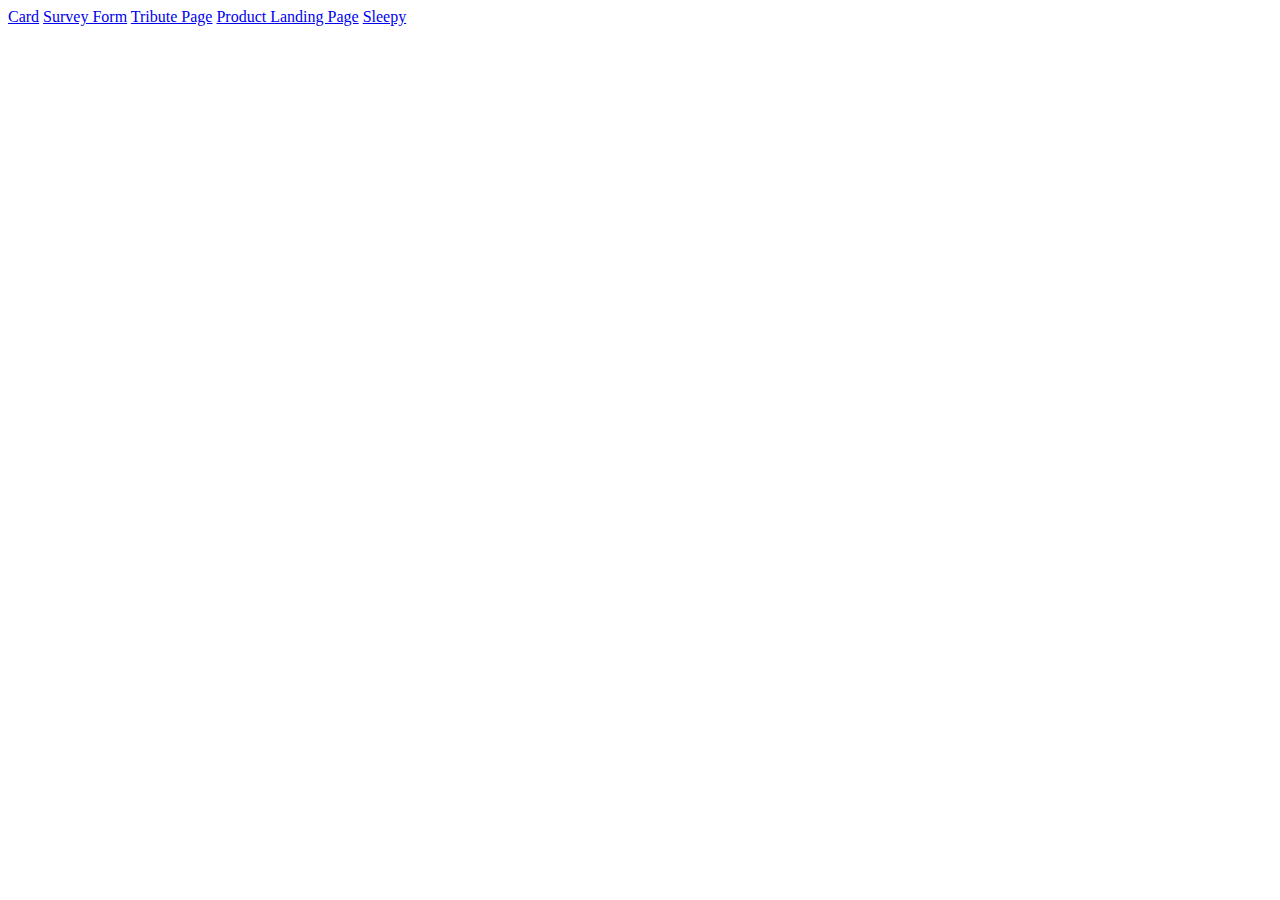
<file: index.html>
<!DOCTYPE html>
<html lang="en">

<head>
    <meta charset="UTF-8">
    <meta name="viewport" content="width=device-width, initial-scale=1.0">
    <meta http-equiv="X-UA-Compatible" content="ie=edge">
    <title>Document</title>
</head>

<body>
    <a href="./card_layout/card.html" target="_blank">Card</a>
    <a href="./survey_form/survey_form.html" target="_blank">Survey Form</a>
    <a href="./tribute_page/tribute_page.html" target="_blank">Tribute Page</a>
    <a href="./product_landing_page/product_landing_page.html" target="_blank">Product Landing Page</a>
    <a href="./sleepy/sleepy.html" target="_blank">Sleepy</a>
</body>

</html>
</file>
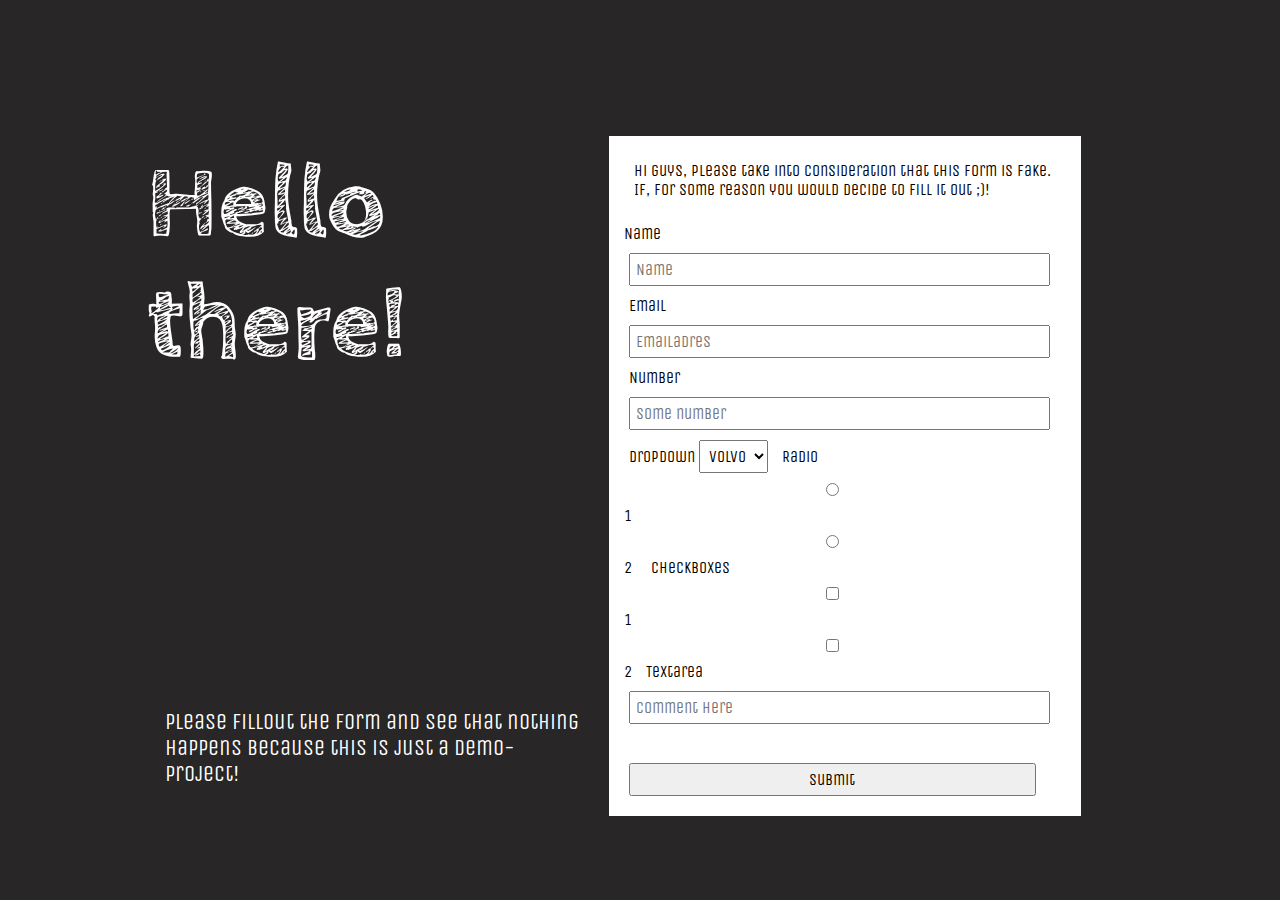
<file: survey_form.html>
<!DOCTYPE html>
<html lang="en">

<head>
    <meta charset="UTF-8">
    <meta name="viewport" content="width=device-width, initial-scale=1.0">
    <meta http-equiv="X-UA-Compatible" content="ie=edge">
    <title>FreeCodeCamp | Survey Form</title>
    <link rel="stylesheet" type="text/css" media="screen" href="css/survey_form.css" />
   <link href="https://fonts.googleapis.com/css?family=Cabin+Sketch|Open+Sans|Quicksand|Roboto|Unica+One" rel="stylesheet">
 

</head>

<!-- 
## User Story #1: I can see a title with id="title" in H1 sized text.
## User Story #2: I can see a short explanation with id="description" in P sized text.
## User Story #3: I can see a form with id="survey-form".
## User Story #4: Inside the form element, I am required to enter my name in a field with id="name".
## User Story #5: Inside the form element, I am required to enter an email in a field with id="email".
## User Story #6: If I enter an email that is not formatted correctly, I will see an HTML5 validation error.
## User Story #7: Inside the form, I can enter a number in a field with id="number".
## User Story #8: If I enter non-numbers in the number input, I will see an HTML5 validation error.
## User Story #9: If I enter numbers outside the range of the number input, which are defined by the min and max attributes, I will see an HTML5 validation error.
## User Story #10: For the name, email, and number input fields inside the form I can see corresponding labels that describe the purpose of each field with the following ids: id="name-label", id="email-label", and id="number-label".
## User Story #11: For the name, email, and number input fields, I can see placeholder text that gives me a description or instructions for each field.
## User Story #12: Inside the form element, I can select an option from a dropdown that has a corresponding id="dropdown".
## User Story #13: Inside the form element, I can select a field from one or more groups of radio buttons. Each group should be grouped using the name attribute.
## User Story #14: Inside the form element, I can select several fields from a series of checkboxes, each of which must have a value attribute.
## User Story #15: Inside the form element, I am presented with a textarea at the end for additional comments.
## User Story #16: Inside the form element, I am presented with a button with id="submit" to submit all my inputs. 
-->

<body>
    <main>
        <div id="mainLeft">
            <h1 id="title">Hello there!</h1>
            <p id="description">Please fillout the form and see that nothing happens because this is just a demo-project!</p>
        </div>

        <div id="mainRight">
            <p id="infoForm">Hi guys, please take into consideration that this form is fake. If, for some reason you would decide to fill it out ;)!</p>
            <form id="survey-form">
                <label id="name-label">Name
                    <input type="text" id="name" placeholder="Name" required>
                </label>
                <label id="email-label">Email
                    <input type="email" id="email" placeholder="Emailadres" required>
                </label>
                <label id="number-label">Number
                    <input type="number" id="number" placeholder="some number" min="1" max="10">
                </label>
                <label id="dropdown-label">Dropdown
                    <select name="dropdown">
                        <option value="volvo">Volvo</option>
                        <option value="saab">Saab</option>
                        <option value="fiat">Fiat</option>
                        <option value="audi">Audi</option>
                    </select>
                </label>
                <label id="radio">Radio
                    <input type="radio" value="1" id="radioOptions" name="groupedRadio">
                    <label for="1">1</label>
                    <input type="radio" value="2" id="radioOptions" name="groupedRadio">
                    <label for="2">2</label>
                </label>
                <label id="checkboxes">Checkboxes</label>
                <input type="checkbox" value="1" id="checkboxOptions" name="groupedCheckbox">
                <label for="1">1</label>
                <input type="checkbox" value="2" id="checkboxOptions" name="groupedCheckbox">
                <label for="2">2</label>

                <label id="textArea-label">Textarea
                    <input type="text" placeholder="comment here" id="textArea">
                </label>
                <input id="submit" type="button" placeholder="submit" value="submit">
            </form>
        </div>
    </main>
</body>

</html>
</file>
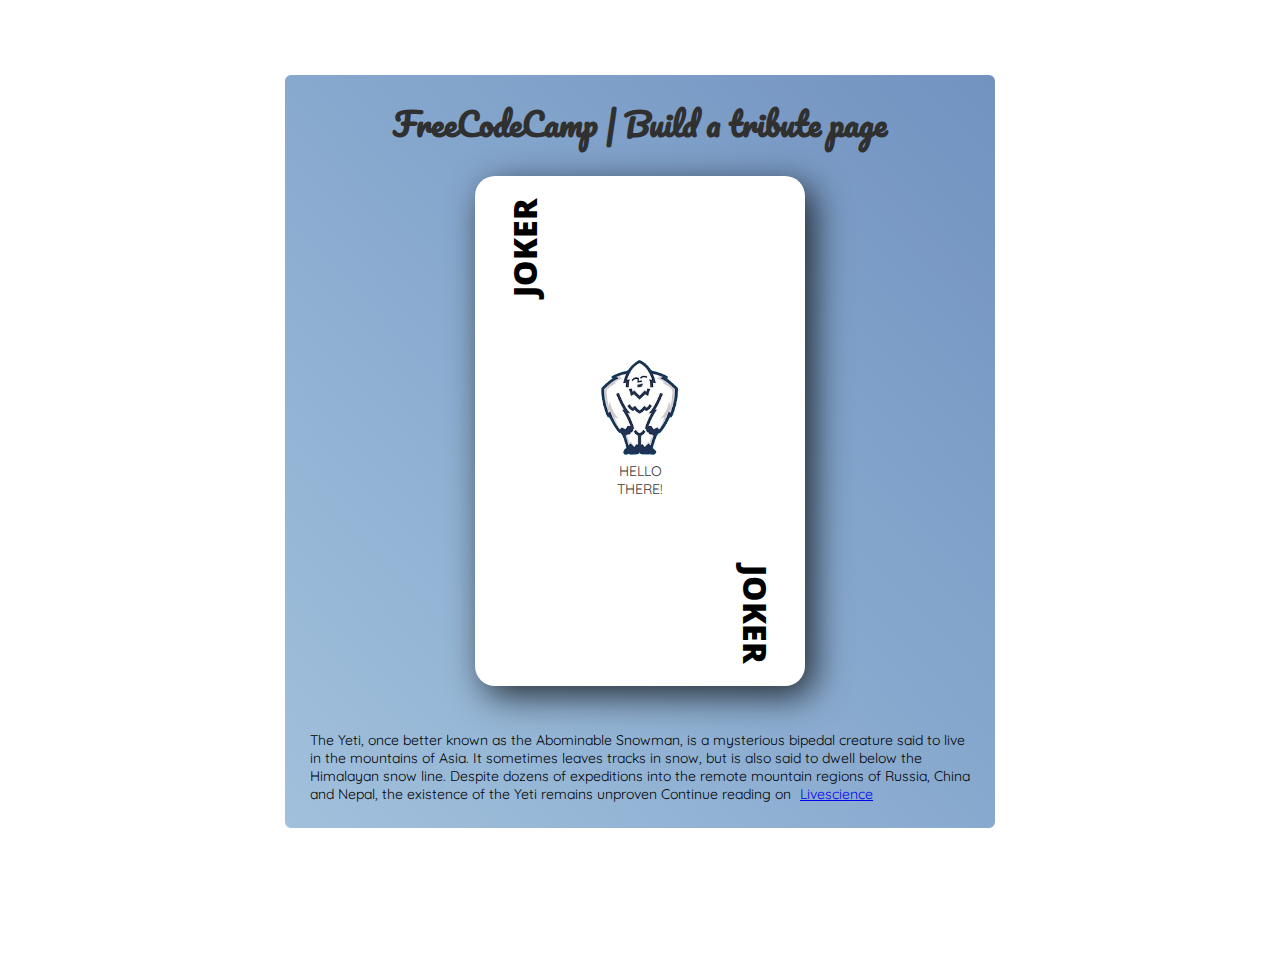
<file: tribute_page.html>
<!DOCTYPE html>
<html>

<head>
  <meta charset="utf-8" />
  <meta http-equiv="X-UA-Compatible" content="IE=edge">
  <title>FreeCodeCamp | Build a tribute page</title>
  <meta name="viewport" content="width=device-width, initial-scale=1">
  <link rel="stylesheet" type="text/css" media="screen" href="css/tribute.css" />
  <script src="https://cdn.freecodecamp.org/testable-projects-fcc/v1/bundle.js"></script>
  <link href="https://fonts.googleapis.com/css?family=Open+Sans|Open+Sans+Condensed:300|Pacifico|Quicksand|Roboto|Spicy+Rice"
    rel="stylesheet">
</head>


<body>
  <main id="main">
    <h1 id="title">FreeCodeCamp | Build a tribute page</h1>
    <div class="playingCard">
      <div id="bannerLeft">
        <div id="joker">JOKER</div>
      </div>
      <div id="yeti">
        <div id="img-div">
          <img id="image" src="media/yeti.png">
          <p id="img-caption">HELLO THERE!</p>
        </div>
      </div>
      <div id="bannerRight">
        <div id="joker">JOKER</div>
      </div>
    </div>

    </div>
    </div>
    <div class="bottomDiv">
      <p id="tribute-info">
        The Yeti, once better known as the Abominable Snowman, is a mysterious bipedal creature said to live in the
        mountains of Asia. It sometimes leaves tracks in snow, but is also said to dwell below the Himalayan snow line.
        Despite dozens of expeditions into the remote mountain regions of Russia, China and Nepal, the existence of the
        Yeti remains unproven

        Continue reading on <a id="tribute-link" href="https://www.livescience.com/25072-yeti-abominable-snowman.html"
          target="_blank">Livescience</a>
      </p>
    </div>

  </main>
</body>
</file>
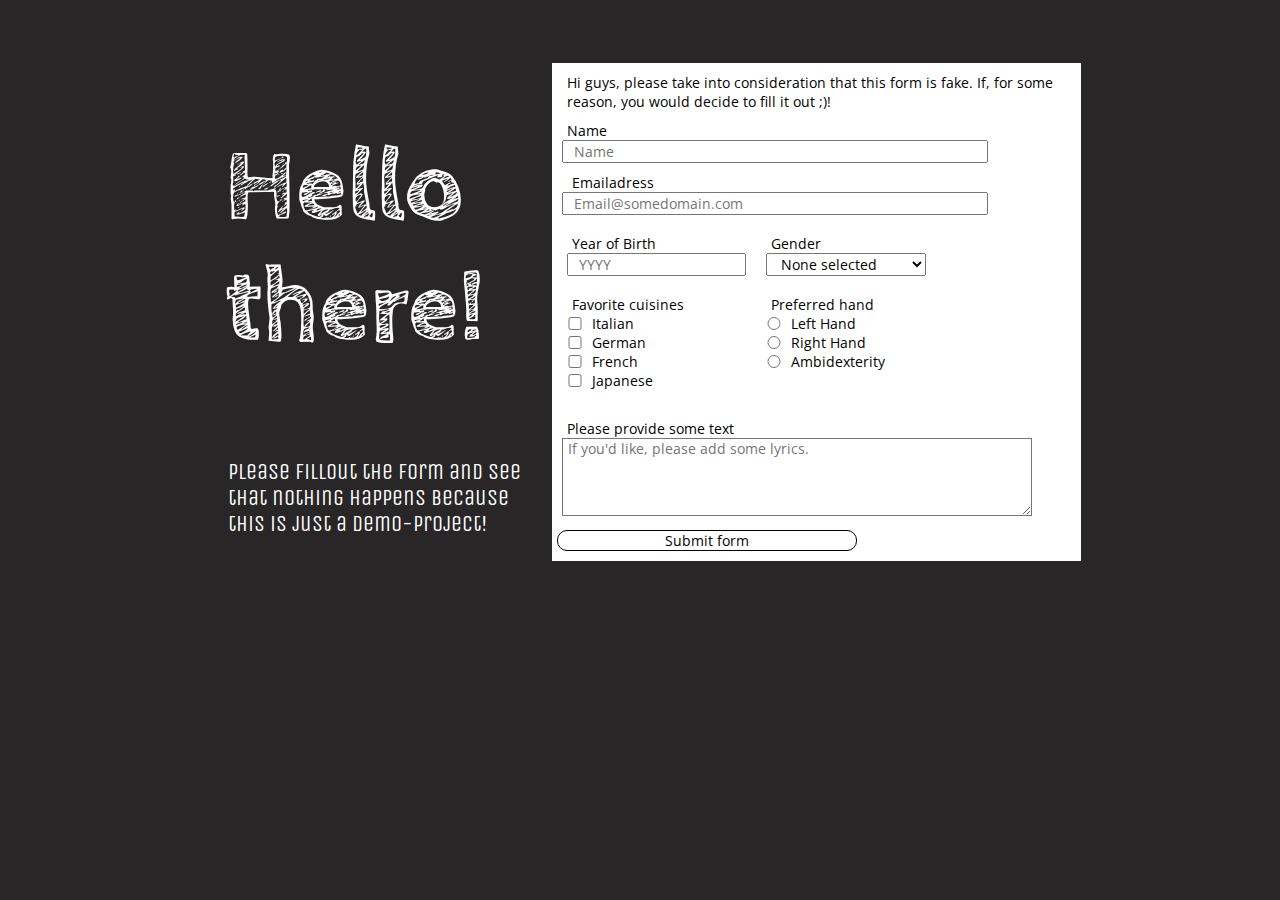
<file: survey_form/survey_form.html>
<!DOCTYPE html>
<html lang="en">

<head>
    <meta charset="UTF-8">
    <meta name="viewport" content="width=device-width, initial-scale=1.0">
    <meta http-equiv="X-UA-Compatible" content="ie=edge">
    <title>FreeCodeCamp | Survey Form</title>
    <link rel="stylesheet" type="text/css" media="screen" href="css/survey_form.css" />
    <link href="https://fonts.googleapis.com/css?family=Cabin+Sketch|Open+Sans|Quicksand|Roboto|Unica+One" rel="stylesheet">


</head>

<!-- 
## User Story #1: I can see a title with id="title" in H1 sized text.
## User Story #2: I can see a short explanation with id="description" in P sized text.
## User Story #3: I can see a form with id="survey-form".
## User Story #4: Inside the form element, I am required to enter my name in a field with id="name".
## User Story #5: Inside the form element, I am required to enter an email in a field with id="email".
## User Story #6: If I enter an email that is not formatted correctly, I will see an HTML5 validation error.
## User Story #7: Inside the form, I can enter a number in a field with id="number".
## User Story #8: If I enter non-numbers in the number input, I will see an HTML5 validation error.
## User Story #9: If I enter numbers outside the range of the number input, which are defined by the min and max attributes, I will see an HTML5 validation error.
## User Story #10: For the name, email, and number input fields inside the form I can see corresponding labels that describe the purpose of each field with the following ids: id="name-label", id="email-label", and id="number-label".
## User Story #11: For the name, email, and number input fields, I can see placeholder text that gives me a description or instructions for each field.
## User Story #12: Inside the form element, I can select an option from a dropdown that has a corresponding id="dropdown".
## User Story #13: Inside the form element, I can select a field from one or more groups of radio buttons. Each group should be grouped using the name attribute.
## User Story #14: Inside the form element, I can select several fields from a series of checkboxes, each of which must have a value attribute.
## User Story #15: Inside the form element, I am presented with a textarea at the end for additional comments.
## User Story #16: Inside the form element, I am presented with a button with id="submit" to submit all my inputs. 
-->

<body>
    <main>
        <div id="mainLeft">
            <div id="overlay-effect"></div>
            <h1 id="title">Hello there!</h1>
            <p id="description">Please fillout the form and see that nothing happens because this is just a
                demo-project!</p>
        </div>
        <div id="mainRight">
            <p id="infoForm">Hi guys, please take into consideration that this form is fake. If, for some reason, you
                would decide to fill it out ;)!</p>
            <form id="survey-form">
                <div id="nameEmail">
                    <label id="name-label">Name
                        <input type="text" id="name" placeholder="Name" required>
                    </label>
                    <label id="email-label">Emailadress
                        <input type="email" id="email" placeholder="Email@somedomain.com" required>
                    </label>
                </div>
                <div id="formCluster">
                    <div id="gender">
                        <label id="dropdown-label">Gender
                            <select name="gender" id="dropdown">
                                <option value="volvo">None selected</option>
                                <option value="saab">Male</option>
                                <option value="fiat">Female</option>
                                <option value="audi">Other</option>
                            </select>
                        </label>
                    </div>
                    <div id="yearOfBirth">
                        <label id="number-label">Year of Birth
                            <input type="number" id="number" placeholder="YYYY" min="1900" max="2020">
                        </label>
                    </div>

                    <div id="cuisines">
                        <label id="dropdown-label">Favorite cuisines
                            <div class="optionsContainer">
                                <input type="checkbox" name="cuisines" id="italian" value="italian">
                                <div id="option">Italian</div>
                            </div>
                            <div class="optionsContainer">
                                <input type="checkbox" name="cuisines" id="german" value="german">
                                <div id="option">German</div>
                            </div>
                            <div class="optionsContainer">
                                <input type="checkbox" name="cuisines" id="french" value="french">
                                <div id="option">French</div>
                            </div>
                            <div class="optionsContainer">
                                <input type="checkbox" name="cuisines" id="japanese" value="japanese">
                                <div id="option">Japanese</div>
                            </div>
                        </label>
                    </div>
                    <div id="mainHand">
                        <label id="dropdown-label">Preferred hand
                            <div class="optionsContainer">
                                <input type="radio" name="preferredHand" id="leftHand" value="leftHand">
                                <div id="option">Left Hand</div>
                            </div>
                            <div class="optionsContainer">
                                <input type="radio" name="preferredHand" id="rightHand" value="rightHand">
                                <div id="option">Right Hand</div>
                            </div>
                            <div class="optionsContainer">
                                <input type="radio" name="preferredHand" id="ambidexterity" value="ambidexterity">
                                <div id="option">Ambidexterity</div>
                            </div>
                        </label>
                    </div>
                </div>
                <div id="bottomDiv">
                    <label id="textArea-label">Please provide some text </label>
                    <textarea rows="4" cols="50" placeholder="If you'd like, please add some lyrics." id="textArea"></textarea>
                </div>
                <button id="submit" name="submitButton">Submit form</button>
            </form>
        </div>
        </div>
    </main>
</body>

</html>
</file>
<file: css/survey_form.css>
* {
    padding: 5px;
    margin: 0px;
    
    font-family: 'Unica One', cursive;

    font-size: 16px;
}


body {
    background-color: rgb(40,38,38);
}

main {
    min-height: 50vh;
    padding: 10% 15% 0% 10%;
    margin: auto;
    display: grid;
    grid-template-rows:auto;
    grid-template-columns: 3fr 3fr;
    grid-template-areas: 
    'mainLeft mainRight';
}

@media (max-width: 760px) {
    main {
        min-height: 50vh;
        padding: 10% 15% 0% 10%;
        margin: auto;
        display: grid;
        grid-template-rows:1fr 3fr;
        grid-template-columns: auto;
        grid-template-areas: 
        'mainLeft'
        'mainRight';
    }
}

#mainLeft {
    grid-area: mainLeft;
    background-image: url("https://s1.funon.cc/img/orig/201610/23/580c611f5085d.jpg");
    /* filter:opacity(90%); alleen de image, niet de content ervoor (nog bedenken hoe) */
    background-size: cover;
    display: flex;
    flex-direction: column;
    justify-content:space-between;
}
#mainLeft h1 {
    font-size: 8vw;
    font-family: 'Cabin Sketch', cursive;
    color:#FFF;
}
#mainLeft p {
    font-size: 22px;
    padding: 24px;
    color: #FFF;
}
#mainRight {
    grid-area: mainRight;
    background-color: white;
}



#infoForm {
    padding: 20px;
}

input:focus{
transform: scale(1.01);
}

#submit:hover {
    background-color: #e15c55;
}
/* Styling the form */
input {
    width: 90%;
    margin:10px;
    display: block;
}

input[type=radio] {
    width: 90%;
    display: block;
}

input[type=checkbox] {
    width: 90%;
    display: block;
}
</file>
<file: css/tribute.css>
* {
    padding: 5px;
    margin: 0px;
    font-family: 'Quicksand', sans-serif;
    font-size: 14px;
}
body {
    padding-top:5%;
    background-image: linear-gradient(to left, #505050, rgb(103, 103, 103));
    background-image: url(https://i.ytimg.com/vi/G_bNe8uK5RE/maxresdefault.jpg);
    background-size: cover;
    height: 100vh;
}
h1 {
    font-family: 'Pacifico', cursive;
    color: rgb(48, 48, 48);
    font-size: 32px;
    padding: 15px 15px 25px 15px;
    text-align: center;
}
#tribute-info {
    padding: 40px 15px 15px 15px;
}
#joker {
    font-family: "Open Sans";
    padding:30px 0px 50px 0px;
    font-size: 32px;
    font-weight: 900;
}
main {
    border-radius: 12px;   
    border-style: solid;
    border-color: white;
    border-width: 6px;
    background-image: linear-gradient(to left bottom, #7292c0, #7d9ec7, #88a9ce, #94b5d5, #a1c0dc);
    width: 700px;
    margin: auto;
}
.playingCard {
    margin: auto;
    width: 320px;
    height: 500px;
    background-color: white;
    display: grid;
    grid-template-rows: auto;
    grid-template-columns: 1fr 12fr 1fr;
    grid-template-areas:
    'bannerLeft bannerTop bannerRight'
    'bannerLeft yeti bannerRight'
    'bannerLeft bannerBottom bannerRight';
    border-radius: 20px;
    -webkit-box-shadow: 9px 10px 35px 0px rgba(0,0,0,0.75);
    -moz-box-shadow: 9px 10px 35px 0px rgba(0,0,0,0.75);
    box-shadow: 9px 10px 35px 0px rgba(0,0,0,0.75);
    align-items: center;
    transition-duration: 1000ms;
}
.playingCard:hover {
    transform: scale(1.1);
    transform: rotate(394deg);
    transition-duration: 1000ms;
    -webkit-box-shadow: 9px 10px 35px 0px rgba(0,0,0,0.75);
    -moz-box-shadow: 9px 10px 35px 0px rgba(0,0,0,0.75);
    box-shadow: 9px 10px 35px 0px rgba(0,0,0,0.75);
}
#bannerLeft {
    grid-area: bannerLeft;
    align-self: flex-start;
    transform: rotate(270deg);
}
#yeti {
    grid-area: yeti;
}
#bannerRight {
    grid-area: bannerRight;
    align-self: flex-end;
    transform: rotate(90deg);
}
#image {
    display: block;
    width: 100%;
    height: auto;
    padding: 0;
    max-width: 99%;
}
#img-caption {
    text-align: center;
    color:rgb(55, 55, 55);
}
</file>
<file: survey_form/css/survey_form.css>
* {
    padding: 0px 5px 0px 5px;
    margin: 0px;
    font-family: 'open sans';
    font-size: 14px;
}

#title {
    padding-left: 20px;
}
#description {
    font-family: 'Unica One', cursive;
}
body {
    background-color: rgb(40,38,38);
    background-image: url(https://blog.hdwallsource.com/wp-content/uploads/2014/11/gradient-background-26046-26731-hd-wallpapers.jpg.png);
    background-size: cover;
    height: 100vh;
}
main {
    min-height: 40vh;
    padding: 5% 15% 5% 15%;
    margin: auto;
    display: grid;
    grid-template-rows:auto;
    grid-template-columns: 4fr 6fr;
    grid-template-areas: 
    'mainLeft mainRight';
}
#mainLeft {
    grid-area: mainLeft;
    background-image: url("https://s1.funon.cc/img/orig/201610/23/580c611f5085d.jpg");
    background-size: cover;
    display: flex;
    flex-direction: column;
    justify-content:space-between;
}
#mainLeft h1 {
    font-size: 8vw;
    font-family: 'Cabin Sketch', cursive;
    color:#FFF;
}
#mainLeft p {
    font-size: 22px;
    padding: 24px;
    color: #FFF;
}
#mainRight {
    grid-area: mainRight;
    background-color: white;
}
#name {
    margin-bottom: 10px;
}
#label {
    padding:10px;
    margin: 10px;
}
#survey-form {
    margin: 0px;
    padding: 0px;
}
#infoForm {
    padding: 10px;
}
input:focus, textarea:focus {
    transform: scale(1.01);
}
#submit {
    background-color: transparent;
    margin: 0px 10px 10px 0px;
    border-radius: 10px;
    border-style: solid;
    border-width: 1px;
    width: 300px;
    text-align:center;
}
#submit:hover {
    background-color: #e15c55;
    color: white;
    box-shadow: 0px 0px 10px #e15c5575;
}
/* Styling the form */
input, select {
    width: 80%;
    padding-left: 10px;
    display: block;
}
#textArea {
    margin: 0px 10px 10px 0px;
    width: 90%;
    resize: vertical;
    max-height: 200px;
    border-style: solid;
    border-width: 1px;
}  
.optionsContainer {
    margin:0px;
    padding:0px;
    display: grid;
    grid-auto-columns: 2;
    grid-template-columns: 10% 88%;
    align-items: center;
}
#formCluster {
    display: grid;
    margin: 0px 10px 10px 0px;
    padding: 0px 0px 0px 10px;
    grid-template-columns: 40% 40%;
    grid-template-rows: auto;
    grid-template-areas:
    'A B'
    'C D';
}
#yearOfBirth {
    grid-area: A;
    margin: 0px;
    padding:0px;
}
#gender {
    grid-area: B;
    margin: 0px;
    padding:0px;
}
#cuisines {
    grid-area: C;
    margin: 0px;
    padding: 0px;
}
#mainHand {
    grid-area: D;
    margin: 0px;
    padding:0px;
}

@media (max-width: 920px) {
    main {
        min-width: 380px;
        min-height: 50vh;
        padding: 0px;
        margin: 0;
        display: grid;
        grid-template-rows:1fr 3fr;
        grid-template-columns: auto;
        grid-template-areas: 
        'mainLeft'
        'mainRight';
    }
    #mainLeft {
        padding: 0px;
    }
}
</file>
